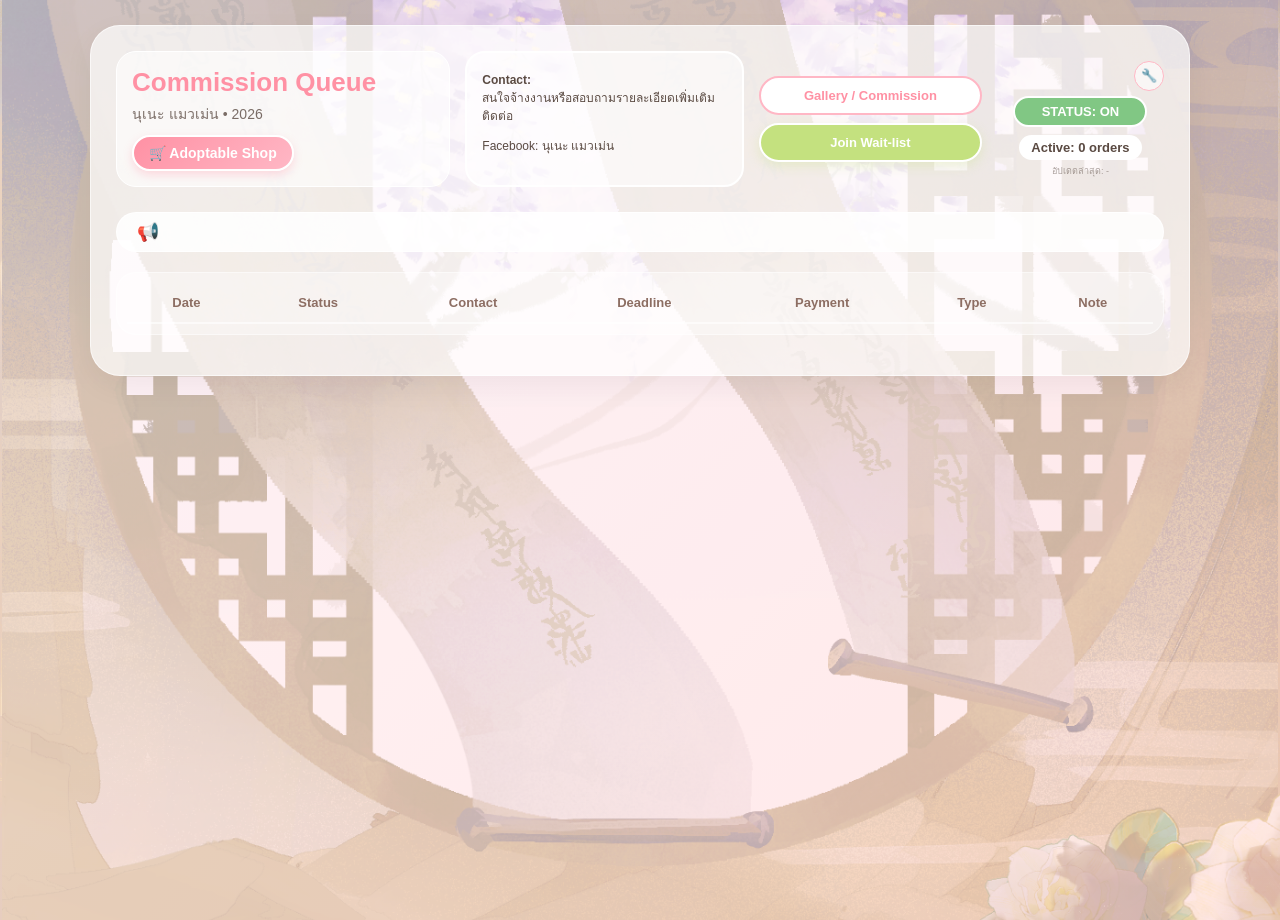
<file: queue.html>
<!DOCTYPE html>
<html lang="th">
<head>
    <meta charset="UTF-8">
    <meta name="viewport" content="width=device-width, initial-scale=1.0">
    <title>Commission Queue Akanezz2314's 2026</title>
    <!-- 🌸 ใส่ไอคอนเว็บเรียบร้อยแล้ว -->
    <link rel="icon" type="image/svg+xml" href="icon3.svg">
    <style>
        :root {
            --bg-color: #fff0f5;
            --bg-gradient: linear-gradient(135deg, #fff0f5 0%, #ffdbdb 100%);
            /* ลดค่า alpha ลง (จาก 0.90 เป็น 0.70) เพื่อให้รูปพื้นหลังทะลุชัดขึ้น */
            --glass-bg: rgba(255, 255, 255, 0.70);
            --glass-border: rgba(255, 255, 255, 0.6);
            --primary-pink: #ffb7c5;
            --accent-pink: #ff91a4;
            --soft-green: #c4e17f;
            --text-main: #5a4a42;

            --status-pending-bg: #f0f0f0; --status-pending-text: #757575;
            --status-doing-bg: #fff9c4; --status-doing-text: #827717;
            --status-done-bg: #c8e6c9; --status-done-text: #1b5e20;
            --status-off: #ff8a80;
            --table-hover: rgba(255, 183, 197, 0.15);
        }

        ::selection {
            background: var(--primary-pink);
            color: white;
        }

        body { margin: 0; padding: 10px; font-family: 'Segoe UI', Tahoma, Geneva, Verdana, sans-serif; background: var(--bg-color); background-image: var(--bg-gradient); min-height: 100vh; color: var(--text-main); display: flex; justify-content: center; align-items: flex-start; position: relative; overflow-x: hidden; cursor: url('cursor.png') 0 0, auto; }
        a, button, .admin-shortcut, .status-badge { cursor: url('cursor.png') 0 0, pointer; }

        /* คืนค่า will-change ให้ GPU จำรูปไว้ ไม่ต้องวาดใหม่ตอนขยับ */
        #parallax-bg { 
            position: fixed; 
            top: -5%; left: -5%; 
            width: 110%; height: 110%; 
            pointer-events: none; 
            z-index: 0; 
            background-image: url('postcard.png'); 
            background-size: cover; 
            background-position: center;
            opacity: 0.35; 
            will-change: transform;
        }

        #sakura-container { position: fixed; top: 0; left: 0; width: 100%; height: 100%; pointer-events: none; z-index: 10; }
        
        .petal { position: absolute; top: -10%; background-color: var(--primary-pink); border-radius: 150% 0 150% 0; opacity: 0; animation: fall linear infinite; will-change: transform, opacity; }
        @keyframes fall { 
            0% { transform: translate3d(0, 0, 0) rotate(0deg); opacity: 0; } 
            10% { opacity: 0.7; } 
            90% { opacity: 0.7; } 
            100% { transform: translate3d(100px, 110vh, 0) rotate(360deg); opacity: 0; } 
        }

        /* 🚀 ปิด backdrop-filter ทิ้ง อาการกระตุกจะหายไปทันที 100% */
        .glass-card { 
            width: 100%; max-width: 1100px; 
            background: var(--glass-bg); 
            border: 1px solid var(--glass-border); 
            border-radius: 30px; padding: 25px; 
            box-shadow: 0 10px 30px rgba(0, 0, 0, 0.05); 
            margin-top: 15px; position: relative; z-index: 2; box-sizing: border-box; 
        }

        .admin-shortcut { width: 30px; height: 30px; background: rgba(255,255,255,0.6); border-radius: 50%; border: 1px solid var(--primary-pink); display: flex; align-items: center; justify-content: center; font-size: 13px; transition: transform 0.2s ease, background-color 0.2s ease; margin-bottom: 5px; margin-left: auto; }
        .admin-shortcut:hover { transform: scale(1.1) rotate(15deg); background: white; }

        .header-section { display: grid; grid-template-columns: 1.2fr 1fr 0.8fr 0.6fr; gap: 15px; align-items: stretch; margin-bottom: 25px; }
        
        /* ปรับความใสให้กล่องข้อมูลด้านบน */
        .title-box { background: rgba(255, 255, 255, 0.6); padding: 15px; border-radius: 20px; border: 1px solid white; display: flex; flex-direction: column; justify-content: center; }
        .contact-bubble { background: rgba(255, 255, 255, 0.6); border: 2px solid white; padding: 12px 15px; border-radius: 20px; font-size: 12px; line-height: 1.5; display: flex; flex-direction: column; justify-content: center; }

        .button-group { display: flex; flex-direction: column; gap: 8px; justify-content: center; }
        .tos-btn { background: white; color: var(--accent-pink); padding: 10px; border-radius: 50px; text-decoration: none; font-weight: bold; text-align: center; border: 2px solid var(--primary-pink); font-size: 13px; transition: background-color 0.2s ease, color 0.2s ease; }
        .tos-btn:hover { background: var(--primary-pink); color: white; }
        .join-btn { background: var(--soft-green); color: white; padding: 10px; border-radius: 50px; text-decoration: none; font-weight: bold; text-align: center; border: 2px solid white; font-size: 13px; box-shadow: 0 4px 12px rgba(196, 225, 127, 0.3); transition: transform 0.2s ease; }
        .join-btn:hover { transform: translateY(-2px); }

        /* ปุ่ม Shop */
        .shop-link-btn {
            display: inline-block;
            margin-top: 10px;
            background: linear-gradient(135deg, #ff91a4 0%, #ffb7c5 100%);
            color: white;
            padding: 8px 15px;
            border-radius: 50px;
            text-decoration: none;
            font-weight: bold;
            font-size: 14px;
            text-align: center;
            border: 2px solid white;
            box-shadow: 0 4px 10px rgba(255, 145, 164, 0.3);
            transition: transform 0.2s;
            width: fit-content;
        }
        .shop-link-btn:hover {
            transform: translateY(-2px);
        }

        .status-container { display: flex; flex-direction: column; align-items: center; justify-content: center; }
        .status-badge { padding: 6px 15px; border-radius: 50px; font-weight: bold; color: white; border: 2px solid white; text-align: center; font-size: 13px; min-width: 100px; transition: background-color 0.3s; }
        .status-badge.on { background: #81c784; }
        .status-badge.off { background: var(--status-off); }

        .active-label { font-weight: bold; font-size: 13px; background: white; padding: 5px 12px; border-radius: 50px; margin-top: 8px; text-align: center; width: fit-content; }
        .update-time { font-size: 9px; opacity: 0.5; margin-top: 4px; text-align: center; }

        .announcement-bar { background: rgba(255, 255, 255, 0.85); border-radius: 50px; padding: 8px 20px; margin-bottom: 20px; display: flex; align-items: center; border: 1px solid rgba(255,255,255,0.8); overflow: hidden; transform: translateZ(0); }
        .announcement-icon { font-size: 18px; margin-right: 12px; flex-shrink: 0; }
        .marquee-container { flex-grow: 1; overflow: hidden; white-space: nowrap; }
        
        .marquee-text { display: inline-block; padding-left: 100%; animation: marquee 20s linear infinite; font-size: 13px; color: var(--text-main); will-change: transform; }
        @keyframes marquee { 
            0% { transform: translate3d(0, 0, 0); } 
            100% { transform: translate3d(-100%, 0, 0); } 
        }

        /* ปรับลด opacity ของพื้นหลังตารางให้โปร่งแสงมากขึ้น */
        .table-container { background: rgba(255, 255, 255, 0.35); border-radius: 20px; padding: 10px; overflow-x: auto; -webkit-overflow-scrolling: touch; border: 1px solid rgba(255,255,255,0.5); }
        table { width: 100%; border-collapse: collapse; min-width: 800px; }
        th { padding: 12px; color: #8d6e63; font-weight: bold; border-bottom: 2px solid rgba(255,255,255,0.6); font-size: 13px; text-align: center; }
        
        td { padding: 12px; text-align: center; border-bottom: 1px solid rgba(255,255,255,0.3); font-size: 12px; transition: background-color 0.1s ease-out; }
        tr:not(.category-header):hover td { background-color: var(--table-hover); }
        .category-header td { padding: 10px; font-size: 14px; background: rgba(255, 183, 197, 0.2); color: var(--accent-pink); font-weight: bold; }

        .pagination { display: flex; justify-content: flex-end; align-items: center; gap: 6px; flex-wrap: wrap; margin-top: 15px; }
        .pagination button { min-width: 36px; min-height: 36px; padding: 6px 10px; border: 1px solid var(--primary-pink); border-radius: 12px; background: rgba(255,255,255,0.85); color: var(--text-main); font: inherit; font-size: 13px; }
        .pagination button:hover:not(:disabled), .pagination button[aria-current="page"] { background: var(--primary-pink); color: var(--text-main); }
        .pagination button:disabled { opacity: 0.4; cursor: default; }
        .pagination button:focus-visible { outline: 2px solid var(--text-main); outline-offset: 2px; }
        .pagination-label, .pagination-ellipsis { font-size: 13px; padding: 0 4px; }

        .bubble { padding: 5px 12px; border-radius: 50px; font-size: 11px; font-weight: bold; display: inline-block; min-width: 80px; }
        .bg-pending { background: var(--status-pending-bg); color: var(--status-pending-text); }
        .bg-doing { background: var(--status-doing-bg); color: var(--status-doing-text); }
        .bg-done { background: var(--status-done-bg); color: var(--status-done-text); }

        @media (max-width: 850px) {
            .header-section { grid-template-columns: 1fr; gap: 15px; }
            .button-group { flex-direction: row; }
            .tos-btn, .join-btn { flex: 1; }
            .admin-shortcut { margin-bottom: 10px; }
        }
    
        .queue-admin-dialog{box-sizing:border-box;width:360px;max-width:calc(100vw - 32px);padding:24px;border:2px solid #ffb7c5;border-radius:24px;background:#fffaf5;color:#5a4a42;font-family:inherit;box-shadow:0 16px 60px #5a4a4226}
        .queue-admin-dialog::backdrop{background:rgba(65,40,48,.35);backdrop-filter:blur(5px)}
        .queue-admin-heading{display:flex;align-items:center;justify-content:space-between;gap:16px;margin-bottom:24px}.queue-admin-heading h2{margin:0;font-size:24px;font-weight:500}
        .queue-admin-close{width:40px;height:40px;flex:none;padding:0;border:2px solid #ffb7c5;border-radius:50%;background:white;color:#ff91a4;font-size:22px}
        .queue-admin-dialog label{display:block;font-size:16px}.queue-admin-dialog input{box-sizing:border-box;width:100%;margin-top:8px;padding:12px 14px;border:1px solid #ffb7c5;border-radius:12px;background:#fffaf0;font:inherit;color:#5a4a42}
        .queue-admin-dialog input:focus-visible{outline:2px solid #ff91a4;outline-offset:2px}.queue-admin-error{min-height:24px;color:#b94462;font-size:14px;margin:12px 0}
        .queue-admin-submit{padding:12px 18px;border:2px solid white;border-radius:999px;background:#ffa6ba;color:white;font:inherit;font-weight:bold;box-shadow:0 4px 12px #ff91a433}
        </style>
</head>
<body>

    <div id="parallax-bg"></div>
    <div id="sakura-container"></div>

    <div class="glass-card">
        <div class="header-section">
            <div class="title-box">
                <h1 style="margin:0; color: var(--accent-pink); font-size: 26px;">Commission Queue</h1>
                <p style="margin:5px 0 0; opacity: 0.8; font-size: 14px;">นุเนะ แมวเม่น • 2026</p>
                <a href="shop.html" class="shop-link-btn">🛒 Adoptable Shop</a>
            </div>

            <div class="contact-bubble">
                <b>Contact:</b>
                <span>สนใจจ้างงานหรือสอบถามรายละเอียดเพิ่มเติม ติดต่อ <p> Facebook: นุเนะ แมวเม่น</p> </span>
            </div>

            <div class="button-group">
                <a href="gallery.html" class="tos-btn">Gallery / Commission</a>
                <a href="https://www.facebook.com/akanemui2314" target="_blank" class="join-btn">Join Wait-list</a>
            </div>

            <div class="status-container">
                <button type="button" class="admin-shortcut" onclick="goToSheet()" title="Manage Data" aria-label="จัดการตารางคิว">🔧</button>
                <div id="shop-status" class="status-badge on">STATUS: ON</div>
                <div id="active-count" class="active-label">Active: 0 orders</div>
                <div id="last-updated" class="update-time">อัปเดตล่าสุด: -</div>
            </div>
        </div>

        <div class="announcement-bar">
            <span class="announcement-icon">📢</span>
            <div class="marquee-container">
                <div class="marquee-text" id="dynamic-marquee">กำลังโหลดประกาศ...</div>
            </div>
        </div>

        <div class="table-container">
            <table>
                <thead>
                    <tr>
                        <th>Date</th>
                        <th>Status</th>
                        <th>Contact</th>
                        <th>Deadline</th>
                        <th>Payment</th>
                        <th>Type</th>
                        <th>Note</th>
                    </tr>
                </thead>
                <tbody id="queue-table"></tbody>
            </table>
        </div>
        <nav id="queue-pagination" class="pagination" aria-label="หน้าของคิวงาน"></nav>
    </div>

<dialog class="queue-admin-dialog" aria-labelledby="queue-admin-title"><form id="queue-admin-form"><div class="queue-admin-heading"><h2 id="queue-admin-title">Admin access</h2><button type="button" class="queue-admin-close" aria-label="ปิด">×</button></div><label for="queue-admin-pin">รหัสเข้าหลังบ้าน</label><input id="queue-admin-pin" type="password" inputmode="numeric" autocomplete="off" required><p class="queue-admin-error" role="alert"></p><button type="submit" class="queue-admin-submit">เข้าสู่หลังบ้าน</button></form></dialog>
    <script>
        const SHEET_CSV_URL = 'https://docs.google.com/spreadsheets/d/e/2PACX-1vTWq26jrX4nDcIGzIaO-XQW0saxFlwZO2H7SVakkr45n3Bx5SfmsNxVpQhhBSlf2bOt73DIY2pvkgtB/pub?output=csv';
        const SHEET_EDIT_URL = 'https://docs.google.com/spreadsheets/d/1QyTn6jTpV_yHvf4MVBkwGdqJdjRd5B0Dm1YnWw0qJ0I/edit?gid=0#gid=0';
        const ADMIN_PW = '2314';

        const PAGE_SIZE = 10;
        let currentPage = 1;
        let queueRows = [];

        function renderQueue() {
            const totalPages = Math.max(1, Math.ceil(queueRows.length / PAGE_SIZE));
            currentPage = Math.min(currentPage, totalPages);
            const pageRows = queueRows.slice((currentPage - 1) * PAGE_SIZE, currentPage * PAGE_SIZE);
            let finalHTML = '';
            let completedHeaderShown = false;
            pageRows.forEach(row => {
                if (row.isDone && !completedHeaderShown) {
                    finalHTML += '<tr class="category-header"><td colspan="7">🌸 Zone: Completed Works (งานที่เสร็จแล้ว) 🌸</td></tr>';
                    completedHeaderShown = true;
                }
                finalHTML += row.html;
            });
            const table = document.getElementById('queue-table');
            if (table.innerHTML !== finalHTML) table.innerHTML = finalHTML;

            const pagination = document.getElementById('queue-pagination');
            const pages = new Set([1, totalPages]);
            for (let page = Math.max(1, currentPage - 1); page <= Math.min(totalPages, currentPage + 1); page++) pages.add(page);
            if (totalPages <= 7) for (let page = 1; page <= totalPages; page++) pages.add(page);
            let controls = `<button type="button" data-page="${currentPage - 1}" aria-label="หน้าก่อนหน้า" ${currentPage === 1 ? 'disabled' : ''}>&lt;</button><span class="pagination-label">Page</span>`;
            let previous = 0;
            [...pages].sort((a, b) => a - b).forEach(page => {
                if (previous && page - previous > 1) controls += '<span class="pagination-ellipsis">…</span>';
                controls += `<button type="button" data-page="${page}" aria-label="หน้า ${page}" ${page === currentPage ? 'aria-current="page"' : ''}>${page}</button>`;
                previous = page;
            });
            controls += `<button type="button" data-page="${currentPage + 1}" aria-label="หน้าถัดไป" ${currentPage === totalPages ? 'disabled' : ''}>&gt;</button>`;
            if (pagination.innerHTML !== controls) pagination.innerHTML = controls;
        }

        document.getElementById('queue-pagination').addEventListener('click', event => {
            const button = event.target.closest('button[data-page]');
            if (!button || button.disabled) return;
            currentPage = Number(button.dataset.page);
            renderQueue();
            const selected = document.querySelector('#queue-pagination button[aria-current="page"]');
            if (selected) selected.focus({ preventScroll: true });
        });

        let isTicking = false;
        const parallaxBg = document.getElementById('parallax-bg');
        
        document.addEventListener('mousemove', (e) => {
            if (!isTicking) {
                window.requestAnimationFrame(() => {
                    const x = (e.clientX / window.innerWidth) * 20;
                    const y = (e.clientY / window.innerHeight) * 20;
                    parallaxBg.style.transform = `translate3d(${x}px, ${y}px, 0)`;
                    isTicking = false;
                });
                isTicking = true;
            }
        });

        async function loadData() {
            try {
                const urlWithBust = SHEET_CSV_URL + '&t=' + new Date().getTime();
                const res = await fetch(urlWithBust, { cache: "no-store" });
                if (!res.ok) throw new Error('Network Error');

                const csv = await res.text();
                const allRows = csv.trim().split(/\r?\n/);

                const headerRow = allRows[0].split(/,(?=(?:(?:[^"]*"){2})*[^"]*$)/);
                const h1Value = headerRow[7] ? headerRow[7].replace(/"/g, '').trim().toUpperCase() : 'ON';
                const statusBadge = document.getElementById('shop-status');

                if (statusBadge.innerText !== 'STATUS: ' + h1Value) {
                    statusBadge.className = h1Value === 'OFF' ? 'status-badge off' : 'status-badge on';
                    statusBadge.innerText = 'STATUS: ' + h1Value;
                }

                const c1Value = headerRow[2] ? headerRow[2].replace(/"/g, '').trim() : 'ไม่มีประกาศในขณะนี้';
                const marquee = document.getElementById('dynamic-marquee');
                if (marquee.innerText !== c1Value) {
                    marquee.innerText = c1Value;
                }

                const dataRows = allRows.slice(1);
                
                const activeRows = [];
                const completedRows = [];
                let activeCount = 0;

                dataRows.forEach(row => {
                    const cols = row.split(/,(?=(?:(?:[^"]*"){2})*[^"]*$)/).map(c => c.replace(/"/g, '').trim());
                    if (cols.length < 5 || cols[0] === "" || cols[0].toLowerCase() === "date") return;
                    const statusVal = cols[1] || '';
                    const isDone = statusVal.includes('สำเร็จ') || statusVal.includes('เสร็จ') || statusVal.includes('Done') || statusVal.includes('Finished') || statusVal.includes('เต็ม');
                    
                    const rowHTML = `
                        <tr>
                            <td>${cols[0] || '-'}</td>
                            <td><div class="bubble ${getColorClass(statusVal)}">${statusVal || '-'}</div></td>
                            <td>${cols[2] && cols[2].includes('http') ? `<a href="${cols[2]}" target="_blank" style="color:var(--accent-pink); font-weight:bold;">Link</a>` : (cols[2] || '-')}</td>
                            <td>${cols[3] || '-'}</td>
                            <td><div class="bubble ${getColorClass(cols[4] || '')}">${cols[4] || '-'}</div></td>
                            <td>${cols[5] || '-'}</td>
                            <td>${cols[6] || '-'}</td> 
                        </tr>`;

                    if (isDone) completedRows.push({ html: rowHTML, isDone: true });
                    else { activeRows.push({ html: rowHTML, isDone: false }); activeCount++; }
                });

                queueRows = [...activeRows, ...completedRows];
                renderQueue();

                document.getElementById('active-count').innerText = `Active: ${activeCount} orders`;
                const now = new Date();
                document.getElementById('last-updated').innerText = `อัปเดตล่าสุด: ${now.toLocaleDateString('th-TH')} ${now.toLocaleTimeString('th-TH')}`;
            } catch (e) { console.error(e); }
        }

        function getColorClass(t) {
            const val = t.trim();
            if (val.includes('สำเร็จ') || val.includes('เสร็จ') || val.includes('Done') || val.includes('Finished') || val.includes('เต็ม')) return 'bg-done';
            if (val.includes('ทำ') || val.includes('มัดจำ') || val.includes('Progress')) return 'bg-doing';
            return 'bg-pending';
        }

        const queueAdminDialog=document.querySelector('.queue-admin-dialog');
        const queueAdminPin=document.getElementById('queue-admin-pin');
        const queueAdminError=document.querySelector('.queue-admin-error');
        function goToSheet(){queueAdminPin.value='';queueAdminError.textContent='';queueAdminDialog.showModal();queueAdminPin.focus();}
        document.querySelector('.queue-admin-close').addEventListener('click',()=>queueAdminDialog.close());
        document.getElementById('queue-admin-form').addEventListener('submit',event=>{event.preventDefault();if(queueAdminPin.value!==ADMIN_PW){queueAdminError.textContent='รหัสไม่ถูกต้อง กรุณาลองอีกครั้งค่ะ';queueAdminPin.select();return;}queueAdminDialog.close();window.open(SHEET_EDIT_URL,'_blank','noopener');});

        function createPetals() {
            const container = document.getElementById('sakura-container');
            const fragment = document.createDocumentFragment();
            for(let i=0; i<10; i++){
                const petal = document.createElement('div');
                petal.className = 'petal';
                petal.style.left = Math.random() * 100 + 'vw';
                petal.style.width = Math.random() * 10 + 10 + 'px';
                petal.style.height = Math.random() * 10 + 5 + 'px';
                petal.style.animationDelay = (Math.random() * 15) + 's';
                petal.style.animationDuration = (Math.random() * 7 + 7) + 's';
                fragment.appendChild(petal);
            }
            container.appendChild(fragment);
        }

        createPetals();
        loadData();
        setInterval(loadData, 30000);
    </script>
</body>
</html>
</file>
